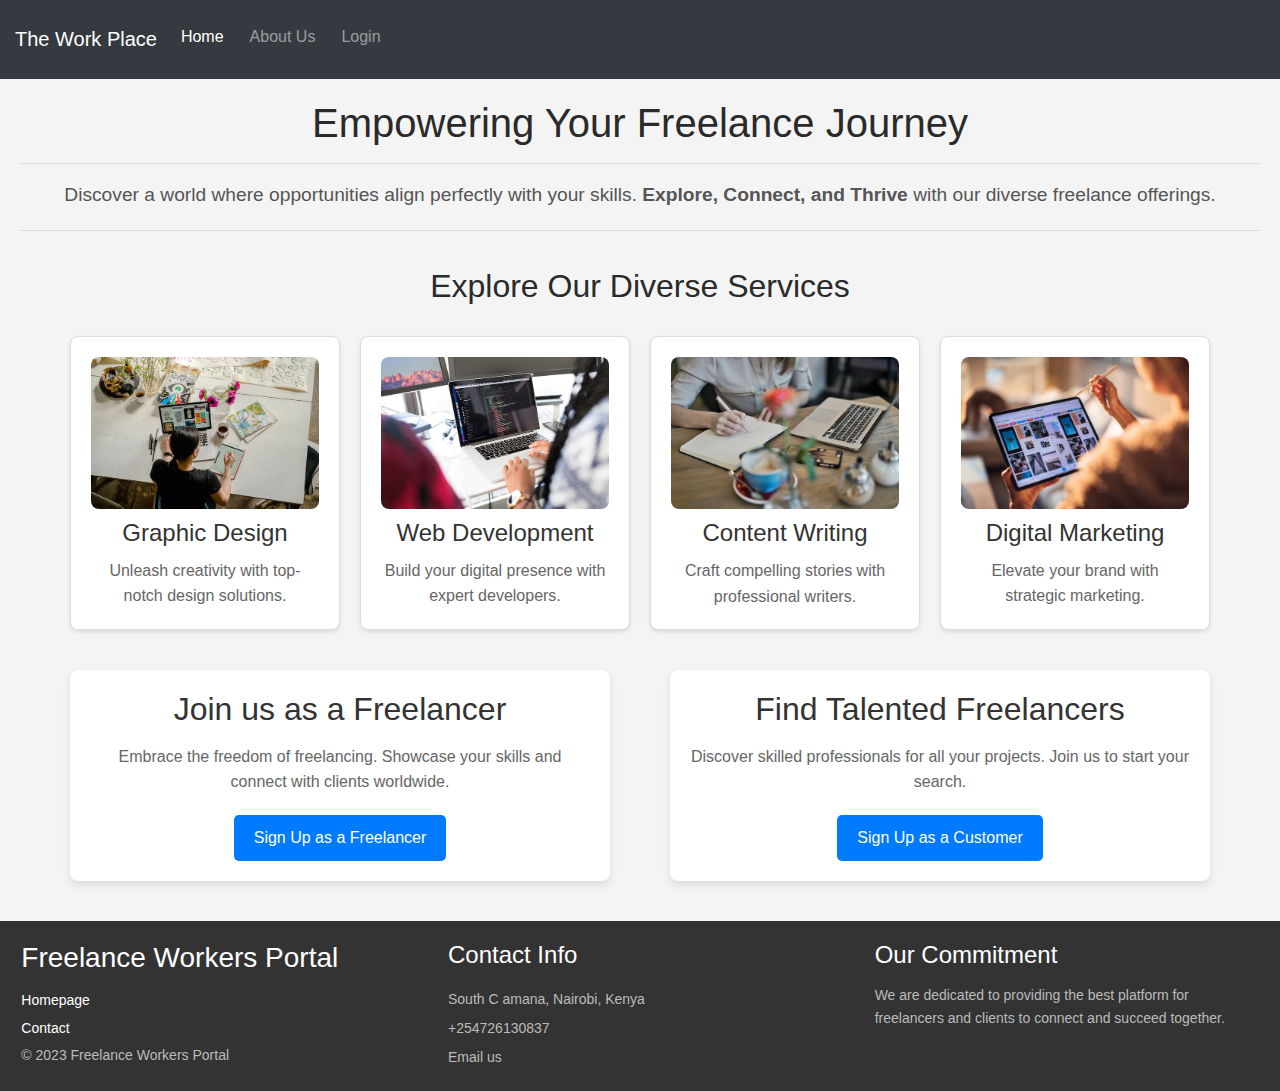
<file: index.html>
<!DOCTYPE html>
<html lang="en">
<head>
    <meta charset="UTF-8">
    <meta name="viewport" content="width=device-width, initial-scale=1.0">
    <title>Freelance Portal</title>
    <link rel="stylesheet" href="./css/bootstrap.css" />
    
    <link rel="stylesheet" href="./css/style.css" />
   
</head>
<body>
    <!-- <nav class="navbar">
        <div class="navbar-header">
            <a href="index.html">The Work Place</a>
        </div>
        <ul class="navbar-nav">
            <li><a href="index.html">Home</a></li>
            <li><a href="about.html">About Us</a></li>
            
            <li><a href="login.html">Log In</a></li>
        </ul>
    </nav> -->
    <nav class="navbar navbar-expand-lg navbar-dark bg-dark">
        <a class="navbar-brand" href="#">The Work Place</a>
        <button class="navbar-toggler" type="button" data-toggle="collapse" data-target="#navbarNav" aria-controls="navbarNav" aria-expanded="false" aria-label="Toggle navigation">
          <span class="navbar-toggler-icon"></span>
        </button>
        <div class="collapse navbar-collapse" id="navbarNav">
          <ul class="navbar-nav">
            <li class="nav-item active">
              <a class="nav-link" href="index.html">Home <span class="sr-only">(current)</span></a>
            </li>
            <li class="nav-item">
              <a class="nav-link" href="about.html">About Us</a>
            </li>
            <li class="nav-item">
              <a class="nav-link" href="login.html">Login</a>
            </li>
          </ul>
        </div>
      </nav>

    <!-- Main content -->
<section class="main-content">
    <h1 class="welcome-heading">Empowering Your Freelance Journey</h1>
    <hr />
    <p class="intro-text">
        Discover a world where opportunities align perfectly with your skills. 
        <strong>Explore, Connect, and Thrive</strong> with our diverse freelance offerings.
    </p>
    <hr />
    <div class="service-section">
        <h2 class="service-title">Explore Our Diverse Services</h2>
        <div class="service-grid">
            <div class="service-card">
                <img src="img/graphic.jpeg" alt="Graphic Design">
                <h3>Graphic Design</h3>
                <p>Unleash creativity with top-notch design solutions.</p>
            </div>
            <div class="service-card">
                <img src="img/webdev.jpeg" alt="web design">

                <h3>Web Development</h3>
                <p>Build your digital presence with expert developers.</p>
            </div>
            <div class="service-card">
                <img src="img/contentwriting.jpeg" alt="content writing">
                <h3>Content Writing</h3>
                <p>Craft compelling stories with professional writers.</p>
            </div>
            <div class="service-card">
                <img src="img/digital.webp" alt="digital marketing">

                <h3>Digital Marketing</h3>
                <p>Elevate your brand with strategic marketing.</p>
            </div>
        </div>

    </div>
    <div class="join-us-container">
        <div class="join-us-card freelancer">
            <h2>Join us as a Freelancer</h2>
            <p>Embrace the freedom of freelancing. Showcase your skills and connect with clients worldwide.</p>
            <a href="signup_Freelancer.html" class="join-btn">Sign Up as a Freelancer</a>
        </div>
        <div class="join-us-card customer">
            <h2>Find Talented Freelancers</h2>
            <p>Discover skilled professionals for all your projects. Join us to start your search.</p>
            <a href="signup_Customer.html" class="join-btn">Sign Up as a Customer</a>
        </div>
    </div>
    
</section>
<footer class="footer-enhanced">
    <div class="footer-section">
        <h3>Freelance Workers Portal</h3>
        <ul class="footer-links">
            <li><a href="index.html">Homepage</a></li>
            <li><a href="contact.html">Contact</a></li>
        </ul>
        <p>&copy; 2023 Freelance Workers Portal</p>
    </div>

    <div class="footer-section">
        <h4>Contact Info</h4>
        <p><i class="fa fa-map-marker"></i> South C amana, Nairobi, Kenya</p>
        <p><i class="fa fa-phone"></i> +254726130837</p>
        <p><i class="fa fa-envelope"></i> <a href="mailto:fardosanur811@gmail.com">Email us</a></p>
    </div>

    <div class="footer-section">
        <h4>Our Commitment</h4>
        <p>We are dedicated to providing the best platform for freelancers and clients to connect and succeed together.</p>
        <div class="social-icons">
            <a href="https://www.facebook.com/FWP"><i class="fa fa-facebook"></i></a>
            <a href="https://www.twitter.com/FWP"><i class="fa fa-twitter"></i></a>
            <a href="https://www.linkedin.com/FWP"><i class="fa fa-linkedin"></i></a>
        </div>
    </div>
</footer>


</body>
</html>
</file>
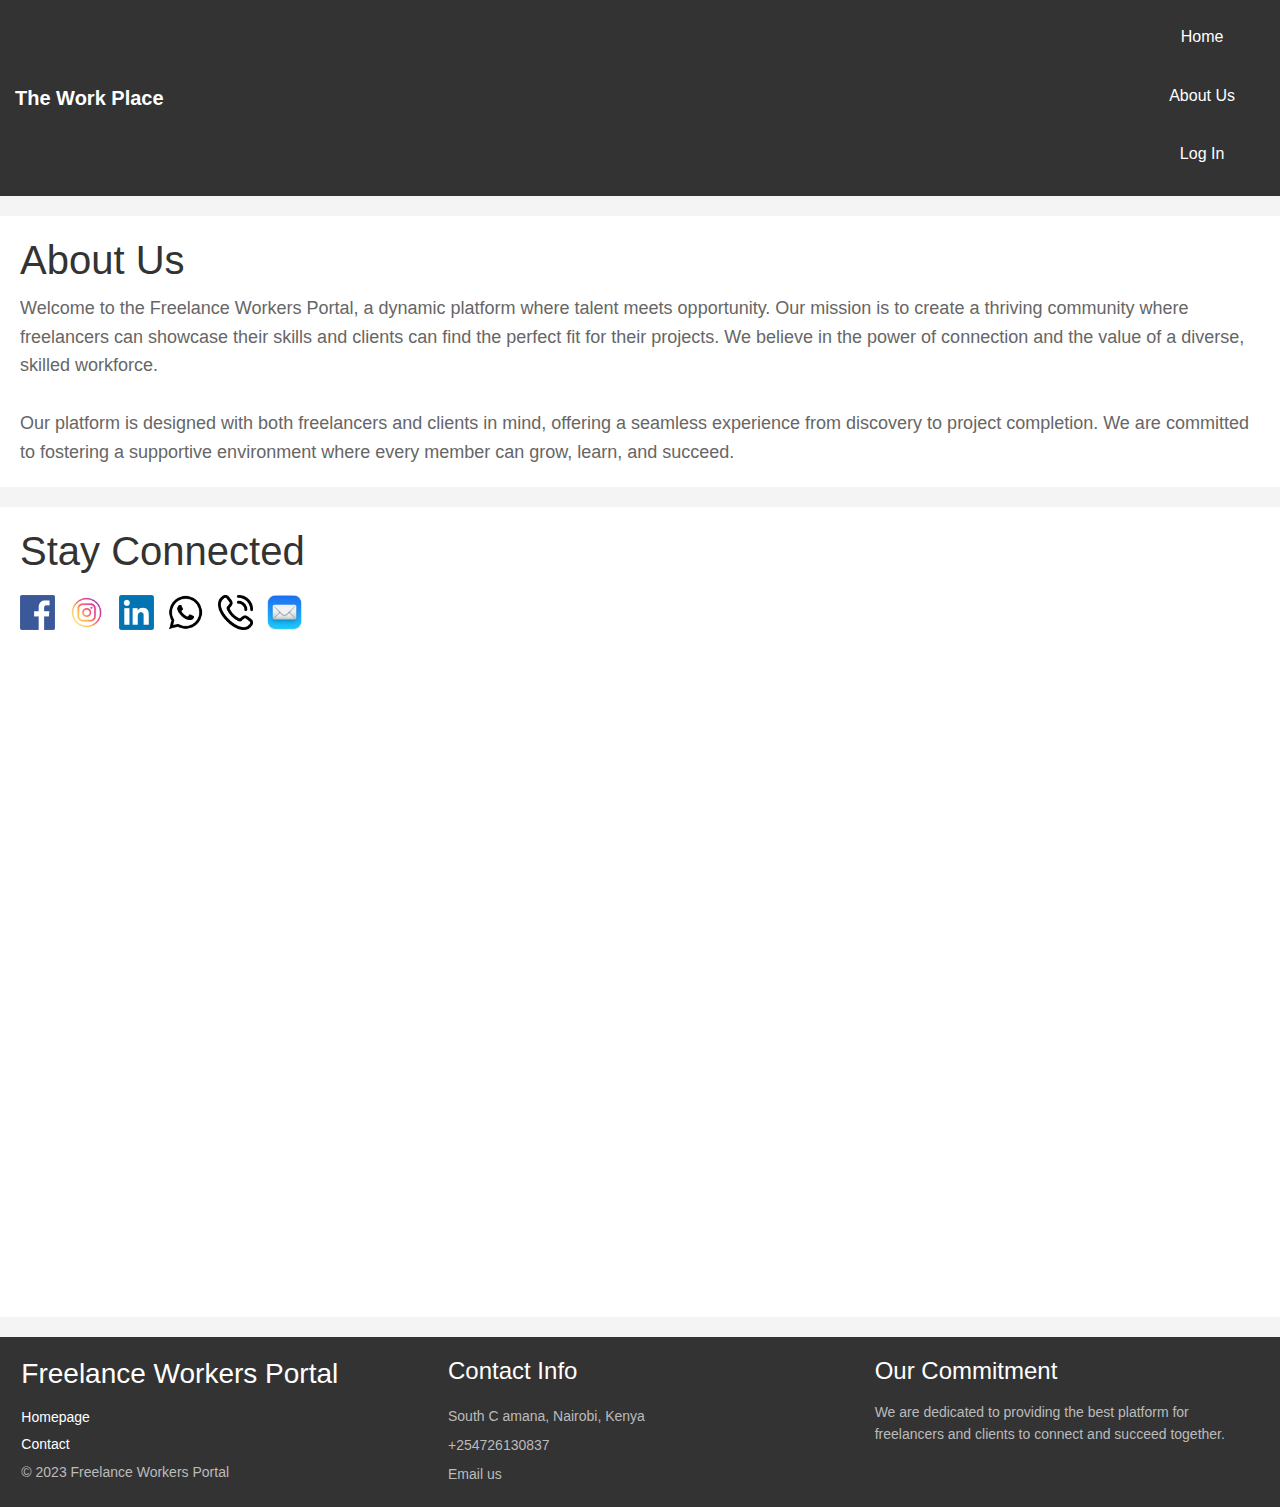
<file: about.html>
<!DOCTYPE html>
<html lang="en">
<head>
    <meta charset="UTF-8">
    <meta name="viewport" content="width=device-width, initial-scale=1.0">
    <title>Freelance Portal</title>
    <link rel="stylesheet" href="css/bootstrap.css" />
    <link rel="stylesheet" href="css/style.css" />
</head>
<body>
    <nav class="navbar">
        <div class="navbar-header">
            <a href="index.html">The Work Place</a>
        </div>
        <ul class="navbar-nav">
            <li><a href="index.html">Home</a></li>
            <li><a href="about.html">About Us</a></li>
          
            <li><a href="login.html">Log In</a></li>
        </ul>
    </nav>


    <!-- About Us Section -->
    <div class="about-us-section">
      <h1 class="about-us-heading">About Us</h1>
      <p class="about-us-content">
        Welcome to the Freelance Workers Portal, a dynamic platform where talent meets opportunity. Our mission is to create a thriving community where freelancers can showcase their skills and clients can find the perfect fit for their projects. We believe in the power of connection and the value of a diverse, skilled workforce.
        <br><br>
        Our platform is designed with both freelancers and clients in mind, offering a seamless experience from discovery to project completion. We are committed to fostering a supportive environment where every member can grow, learn, and succeed.
      </p>
    </div>

    <!-- Contact Section -->
    <div class="contact-section">
      <h1 class="contact-heading">Stay Connected</h1>
      <div class="social-media-links">
        <!-- Social Media Icons -->
        
        <a href="https://www.facebook.com/FWP"><img src="img/facebook.png" alt="Facebook" /></a>
        <a href="https://www.twitter.com/FWP/"><img src="img/Instagram.png" alt="Instagram" /></a>
        <a href="https://www.linkedIn.com/FWP/"><img src="img/linkedIn.png" alt="LinkedIn" /></a>
        <a href="https://api.whatsapp.com/send?phone=254726130837"><img src="img/whatsap.png" alt="WhatsApp" /></a>
        <a href="tel:+254731820884"><img src="img/calll.png" alt="Call" /></a>
        <a href="mailto:fardosanur811@gmail.com"><img src="img/mail.jfif" alt="Email" /></a>
      </div>
      <!-- Google Map Embed -->
      <iframe src="https://www.google.com/maps/embed?pb=!1m18!1m12!1m3!1d3988.9167004903284!2d36.87702521475378!3d-1.2180944991115288!2m3!1f0!2f0!3f0!3m2!1i1024!2i768!4f13.1!3m3!1m2!1s0x182f15f826d2697b%3A0x283746033cb1b5a5!2sUnited%20States%20International%20University%20Africa!5e0!3m2!1sen!2ske!4v1669842355442!5m2!1sen!2ske" width="100%" height="640" style="border:0;" allowfullscreen="" loading="lazy" referrerpolicy="no-referrer-when-downgrade"></iframe>
    </div>

    <footer class="footer-enhanced">
        <div class="footer-section">
            <h3>Freelance Workers Portal</h3>
            <ul class="footer-links">
                <li><a href="index.html">Homepage</a></li>
                <li><a href="contact.html">Contact</a></li>
            </ul>
            <p>&copy; 2023 Freelance Workers Portal</p>
        </div>
    
        <div class="footer-section">
            <h4>Contact Info</h4>
            <p><i class="fa fa-map-marker"></i> South C amana, Nairobi, Kenya</p>
            <p><i class="fa fa-phone"></i> +254726130837</p>
            <p><i class="fa fa-envelope"></i> <a href="mailto:fardosanur811@gmail.com">Email us</a></p>
        </div>
    
        <div class="footer-section">
            <h4>Our Commitment</h4>
            <p>We are dedicated to providing the best platform for freelancers and clients to connect and succeed together.</p>
            <div class="social-icons">
                <a href="https://www.facebook.com/FWP"><i class="fa fa-facebook"></i></a>
                <a href="https://www.twitter.com/FWP"><i class="fa fa-twitter"></i></a>
                <a href="https://www.linkedin.com/FWP"><i class="fa fa-linkedin"></i></a>
            </div>
        </div>
    </footer>
  </body>
</html>
</file>
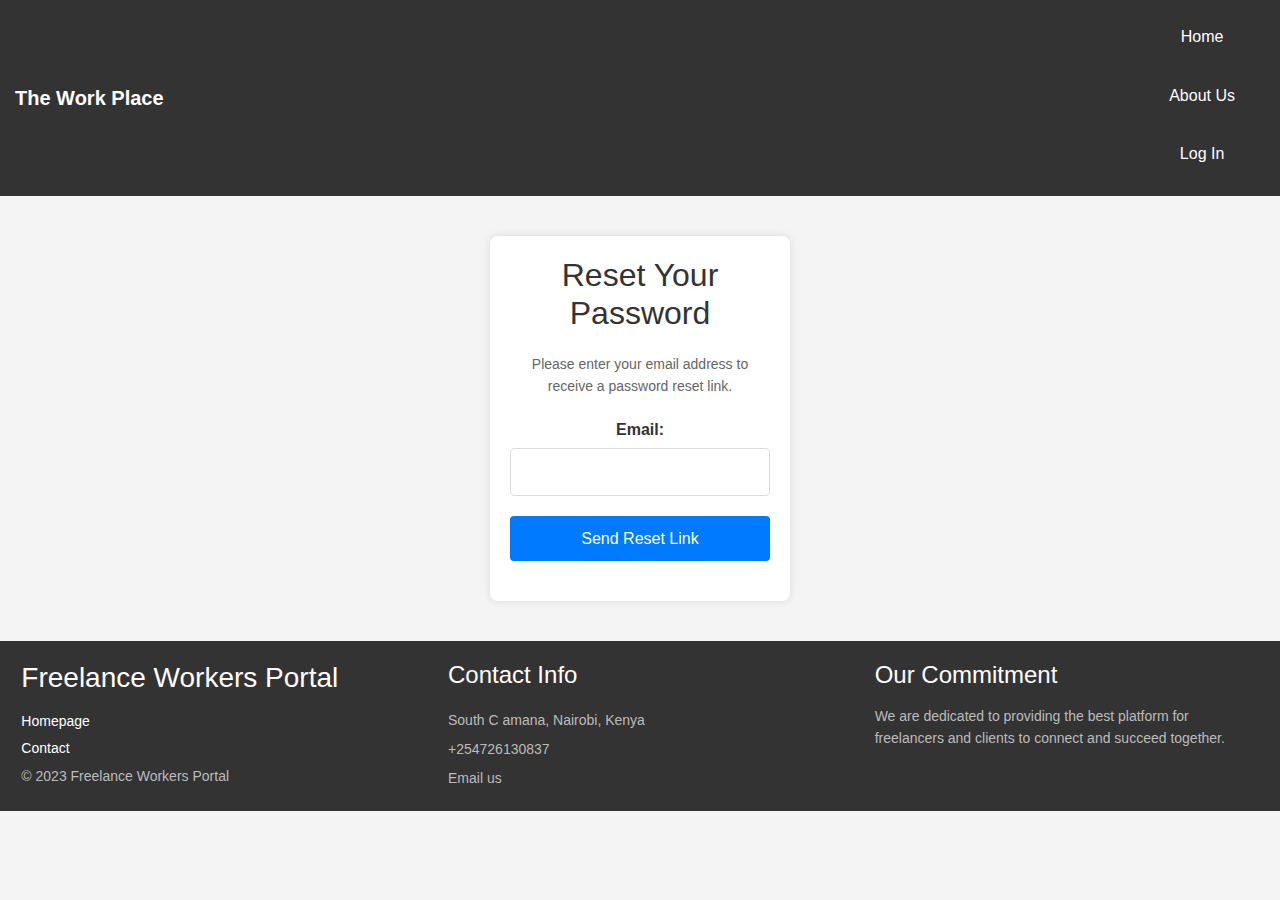
<file: forgot_password.html>
<!DOCTYPE html>
<html lang="en">
<head>
    <meta charset="UTF-8">
    <meta name="viewport" content="width=device-width, initial-scale=1.0">
    <title>Freelance Portal - Forgot Password</title>
    <link rel="stylesheet" href="css/bootstrap.css" />
    <link rel="stylesheet" href="css/style.css" />
</head>
<body>
    <nav class="navbar">
        <div class="navbar-header">
            <a href="index.html">The Work Place</a>
        </div>
        <ul class="navbar-nav">
            <li><a href="index.html">Home</a></li>
            <li><a href="about.html">About Us</a></li>
            <li><a href="login.html">Log In</a></li>
        </ul>
    </nav>
    <div class="forgot-password-container">
        <h2>Reset Your Password</h2>
        <p>Please enter your email address to receive a password reset link.</p>
        <form action="path_to_password_reset_logic" method="post">
            <div class="form-group">
                <label for="email">Email:</label>
                <input type="email" id="email" name="email" required>
            </div>
            <button type="submit">Send Reset Link</button>
        </form>
    </div>
</body>
<footer class="footer-enhanced">
    <div class="footer-section">
        <h3>Freelance Workers Portal</h3>
        <ul class="footer-links">
            <li><a href="index.html">Homepage</a></li>
            <li><a href="contact.html">Contact</a></li>
        </ul>
        <p>&copy; 2023 Freelance Workers Portal</p>
    </div>

    <div class="footer-section">
        <h4>Contact Info</h4>
        <p><i class="fa fa-map-marker"></i> South C amana, Nairobi, Kenya</p>
        <p><i class="fa fa-phone"></i> +254726130837</p>
        <p><i class="fa fa-envelope"></i> <a href="mailto:fardosanur811@gmail.com">Email us</a></p>
    </div>

    <div class="footer-section">
        <h4>Our Commitment</h4>
        <p>We are dedicated to providing the best platform for freelancers and clients to connect and succeed together.</p>
        <div class="social-icons">
            <a href="https://www.facebook.com/FWP"><i class="fa fa-facebook"></i></a>
            <a href="https://www.twitter.com/FWP"><i class="fa fa-twitter"></i></a>
            <a href="https://www.linkedin.com/FWP"><i class="fa fa-linkedin"></i></a>
        </div>
    </div>
</footer>
</html>
</file>
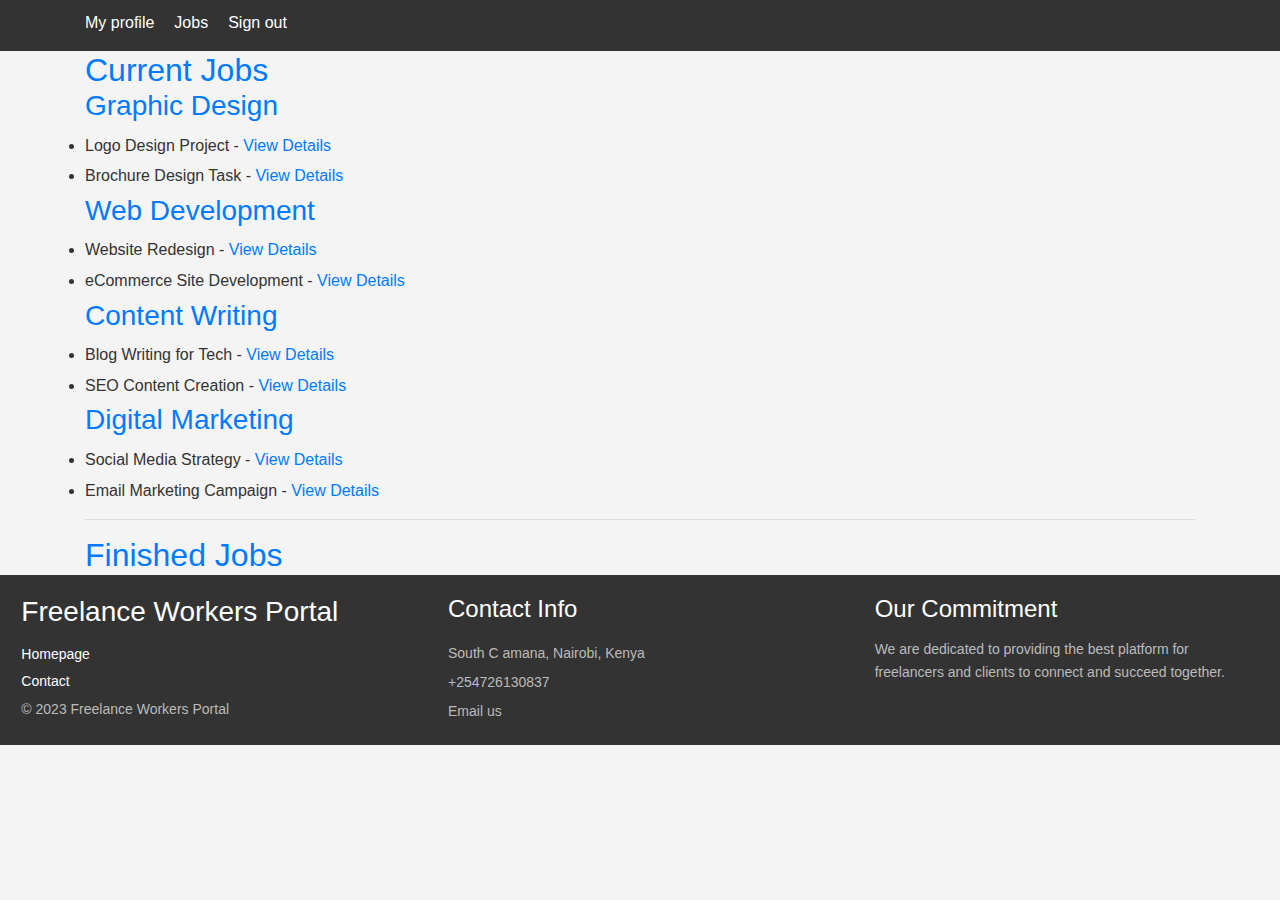
<file: jobs.html>
<!DOCTYPE html>
<html lang="en">
<head>
    <meta charset="UTF-8">
    <meta name="viewport" content="width=device-width, initial-scale=1.0">
    <title>Freelance Portal - Job Listings</title>
    <link rel="stylesheet" href="css/bootstrap.css" />
    <link rel="stylesheet" href="css/style.css" />
</head>
<body>
    <div class="nav-bar">
        <div class="container">
          <ul class="nav">
            <li><a href="profile_freelancer.html">My profile</a></li>
            <li><a href="jobs.html">Jobs</a></li>
            <li><a href="signout.html">Sign out</a></li>
          </ul>
        </div>
      </div>
  

    <div class="container">
        <h2>Current Jobs</h2>
        <section id="graphic-design">
            <h3>Graphic Design</h3>
            <ul>
                <li>Logo Design Project - <a href="#">View Details</a></li>
                <li>Brochure Design Task - <a href="#">View Details</a></li>
            </ul>
        </section>
        <section id="web-development">
            <h3>Web Development</h3>
            <ul>
                <li>Website Redesign - <a href="#">View Details</a></li>
                <li>eCommerce Site Development - <a href="#">View Details</a></li>
            </ul>
        </section>
        <section id="content-writing">
            <h3>Content Writing</h3>
            <ul>
                <li>Blog Writing for Tech - <a href="#">View Details</a></li>
                <li>SEO Content Creation - <a href="#">View Details</a></li>
            </ul>
        </section>
        <section id="digital-marketing">
            <h3>Digital Marketing</h3>
            <ul>
                <li>Social Media Strategy - <a href="#">View Details</a></li>
                <li>Email Marketing Campaign - <a href="#">View Details</a></li>
            </ul>
        </section>

        <hr>

        <h2>Finished Jobs</h2>
        <!-- Similar structure for finished jobs -->
        <!-- Replace the job listings with completed projects -->
    </div>
    <footer class="footer-enhanced">
        <div class="footer-section">
            <h3>Freelance Workers Portal</h3>
            <ul class="footer-links">
                <li><a href="index.html">Homepage</a></li>
                <li><a href="contact.html">Contact</a></li>
            </ul>
            <p>&copy; 2023 Freelance Workers Portal</p>
        </div>
    
        <div class="footer-section">
            <h4>Contact Info</h4>
            <p><i class="fa fa-map-marker"></i> South C amana, Nairobi, Kenya</p>
            <p><i class="fa fa-phone"></i> +254726130837</p>
            <p><i class="fa fa-envelope"></i> <a href="mailto:fardosanur811@gmail.com">Email us</a></p>
        </div>
    
        <div class="footer-section">
            <h4>Our Commitment</h4>
            <p>We are dedicated to providing the best platform for freelancers and clients to connect and succeed together.</p>
            <div class="social-icons">
                <a href="https://www.facebook.com/FWP"><i class="fa fa-facebook"></i></a>
                <a href="https://www.twitter.com/FWP"><i class="fa fa-twitter"></i></a>
                <a href="https://www.linkedin.com/FWP"><i class="fa fa-linkedin"></i></a>
            </div>
        </div>
    </footer>
</body>
</html>
</file>
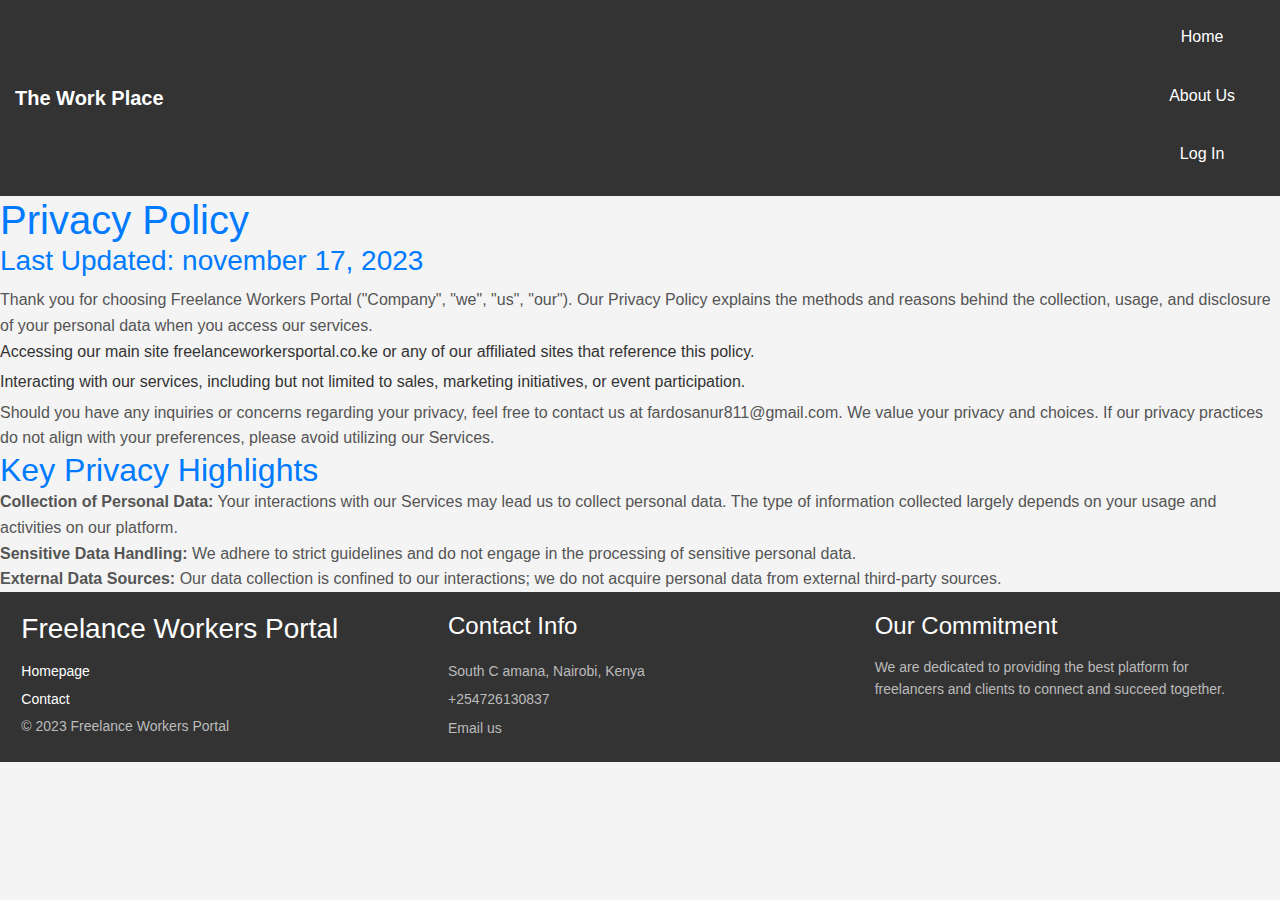
<file: privacy.html>
<!DOCTYPE html>
<html lang="en">
<head>
    <meta charset="UTF-8">
    <meta name="viewport" content="width=device-width, initial-scale=1.0">
    <title>Freelance Portal - Privacy Policy</title>
    <link rel="stylesheet" href="css/bootstrap.css" />
    <link rel="stylesheet" href="css/style.css" />
</head>
<body>
    <nav class="navbar">
        <div class="navbar-header">
            <a href="index.html">The Work Place</a>
        </div>
        <ul class="navbar-nav">
            <li><a href="index.html">Home</a></li>
            <li><a href="about.html">About Us</a></li>
            <li><a href="login.html">Log In</a></li>
        </ul>
    </nav>
    
    
    <h1>Privacy Policy</h1>
    <h3>Last Updated: november 17, 2023</h3>
    <p>Thank you for choosing Freelance Workers Portal ("Company", "we", "us", "our"). Our Privacy Policy explains the methods and reasons behind the collection, usage, and disclosure of your personal data when you access our services.</p>
    
    <ul>
      <li>Accessing our main site freelanceworkersportal.co.ke or any of our affiliated sites that reference this policy.</li>
      <li>Interacting with our services, including but not limited to sales, marketing initiatives, or event participation.</li>
    </ul>
    
    <p>Should you have any inquiries or concerns regarding your privacy, feel free to contact us at fardosanur811@gmail.com. We value your privacy and choices. If our privacy practices do not align with your preferences, please avoid utilizing our Services.</p>
    
    <h2>Key Privacy Highlights</h2>
    <p><strong>Collection of Personal Data:</strong> Your interactions with our Services may lead us to collect personal data. The type of information collected largely depends on your usage and activities on our platform.</p>
    
    <p><strong>Sensitive Data Handling:</strong> We adhere to strict guidelines and do not engage in the processing of sensitive personal data.</p>
    
    <p><strong>External Data Sources:</strong> Our data collection is confined to our interactions; we do not acquire personal data from external third-party sources.</p>
    
    <footer class="footer-enhanced">
        <div class="footer-section">
            <h3>Freelance Workers Portal</h3>
            <ul class="footer-links">
                <li><a href="index.html">Homepage</a></li>
                <li><a href="contact.html">Contact</a></li>
            </ul>
            <p>&copy; 2023 Freelance Workers Portal</p>
        </div>
    
        <div class="footer-section">
            <h4>Contact Info</h4>
            <p><i class="fa fa-map-marker"></i> South C amana, Nairobi, Kenya</p>
            <p><i class="fa fa-phone"></i> +254726130837</p>
            <p><i class="fa fa-envelope"></i> <a href="mailto:fardosanur811@gmail.com">Email us</a></p>
        </div>
    
        <div class="footer-section">
            <h4>Our Commitment</h4>
            <p>We are dedicated to providing the best platform for freelancers and clients to connect and succeed together.</p>
            <div class="social-icons">
                <a href="https://www.facebook.com/FWP"><i class="fa fa-facebook"></i></a>
                <a href="https://www.twitter.com/FWP"><i class="fa fa-twitter"></i></a>
                <a href="https://www.linkedin.com/FWP"><i class="fa fa-linkedin"></i></a>
            </div>
        </div>
    </footer>
</body>
</html>
</file>
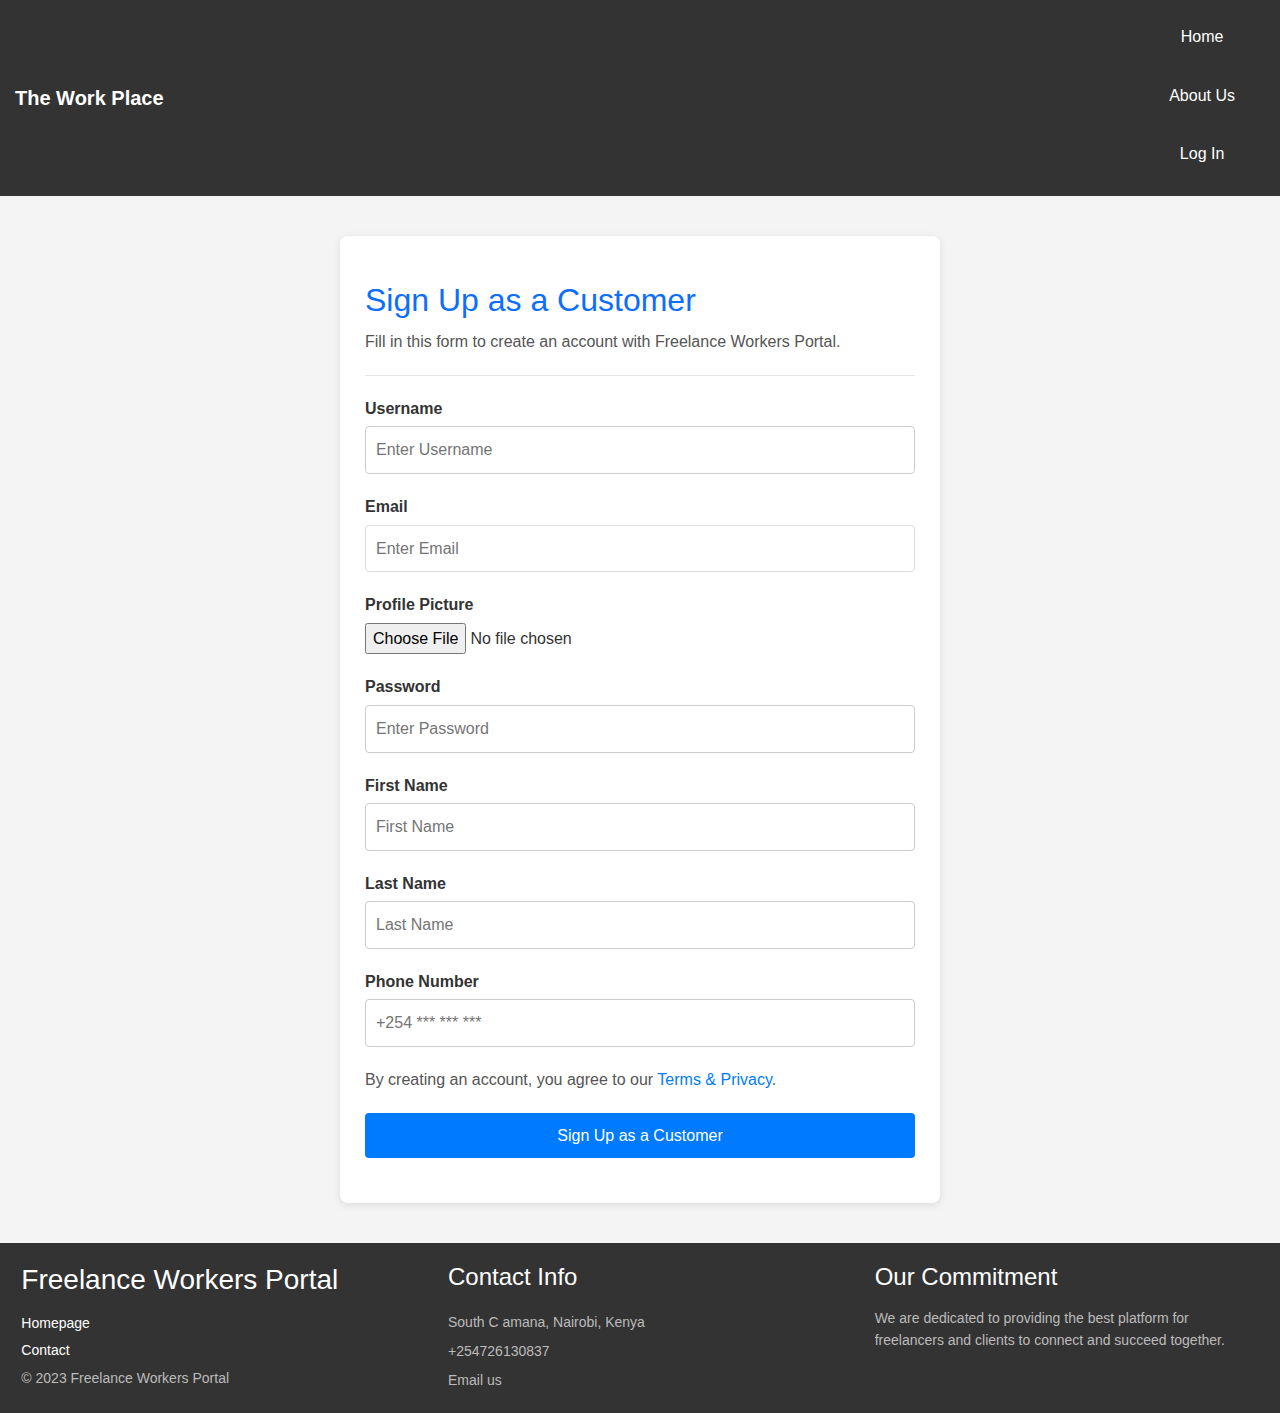
<file: signup_customer.html>
<!DOCTYPE html>
<html lang="en">
<head>
    <meta charset="UTF-8">
    <meta name="viewport" content="width=device-width, initial-scale=1.0">
    <title>Freelance Portal - Sign Up as a Customer</title>
    <link rel="stylesheet" href="css/bootstrap.css" />
    <link rel="stylesheet" href="css/style.css" />
</head>
<body>
    <nav class="navbar">
        <div class="navbar-header">
            <a href="index.html">The Work Place</a>
        </div>
        <ul class="navbar-nav">
            <li><a href="index.html">Home</a></li>
            <li><a href="about.html">About Us</a></li>
            <li><a href="login.html">Log In</a></li>
        </ul>
    </nav>

    <main class="signup-container">
        <form name="signup_Customer" action="signup_cust.php" method="post" onsubmit="return validateForm()" enctype="multipart/form-data">
            <h1>Sign Up as a Customer</h1>
            <p>Fill in this form to create an account with Freelance Workers Portal.</p>
            <hr />

            <div class="form-group">
                <label for="uname"><b>Username</b></label>
                <input type="text" placeholder="Enter Username" name="Username" required />
            </div>

            <div class="form-group">
                <label for="email"><b>Email</b></label>
                <input type="email" placeholder="Enter Email" name="Email" required />
            </div>

            <div class="form-group">
                <label for="profile_pic"><b>Profile Picture</b></label>
                <input type="file" id="profile_pic" name="profile_pic" accept="image/*" />
            </div>

            <div class="form-group">
                <label for="Password"><b>Password</b></label>
                <input type="password" placeholder="Enter Password" name="Password" required />
            </div>

            <div class="form-group">
                <label for="first-name"><b>First Name</b></label>
                <input type="text" placeholder="First Name" name="First_Name" required />
            </div>

            <div class="form-group">
                <label for="last-name"><b>Last Name</b></label>
                <input type="text" placeholder="Last Name" name="Last_Name" required />
            </div>

            <div class="form-group">
                <label for="phone"><b>Phone Number</b></label>
                <input type="tel" placeholder="+254 *** *** ***" name="Phone_Number" required />
            </div>

            <div class="form-group">
                <p>By creating an account, you agree to our <a href="privacy.html">Terms & Privacy</a>.</p>
            </div>

            <div class="form-actions">
                <button type="submit" name="submit" class="signupbtn">Sign Up as a Customer</button>
            </div>
        </form>
    </main>

    <script src="js/customer_validation.js" charset="utf-8"></script>
    <footer class="footer-enhanced">
        <div class="footer-section">
            <h3>Freelance Workers Portal</h3>
            <ul class="footer-links">
                <li><a href="index.html">Homepage</a></li>
                <li><a href="contact.html">Contact</a></li>
            </ul>
            <p>&copy; 2023 Freelance Workers Portal</p>
        </div>
    
        <div class="footer-section">
            <h4>Contact Info</h4>
            <p><i class="fa fa-map-marker"></i> South C amana, Nairobi, Kenya</p>
            <p><i class="fa fa-phone"></i> +254726130837</p>
            <p><i class="fa fa-envelope"></i> <a href="mailto:fardosanur811@gmail.com">Email us</a></p>
        </div>
    
        <div class="footer-section">
            <h4>Our Commitment</h4>
            <p>We are dedicated to providing the best platform for freelancers and clients to connect and succeed together.</p>
            <div class="social-icons">
                <a href="https://www.facebook.com/FWP"><i class="fa fa-facebook"></i></a>
                <a href="https://www.twitter.com/FWP"><i class="fa fa-twitter"></i></a>
                <a href="https://www.linkedin.com/FWP"><i class="fa fa-linkedin"></i></a>
            </div>
        </div>
    </footer>
</body>
</html>
</file>
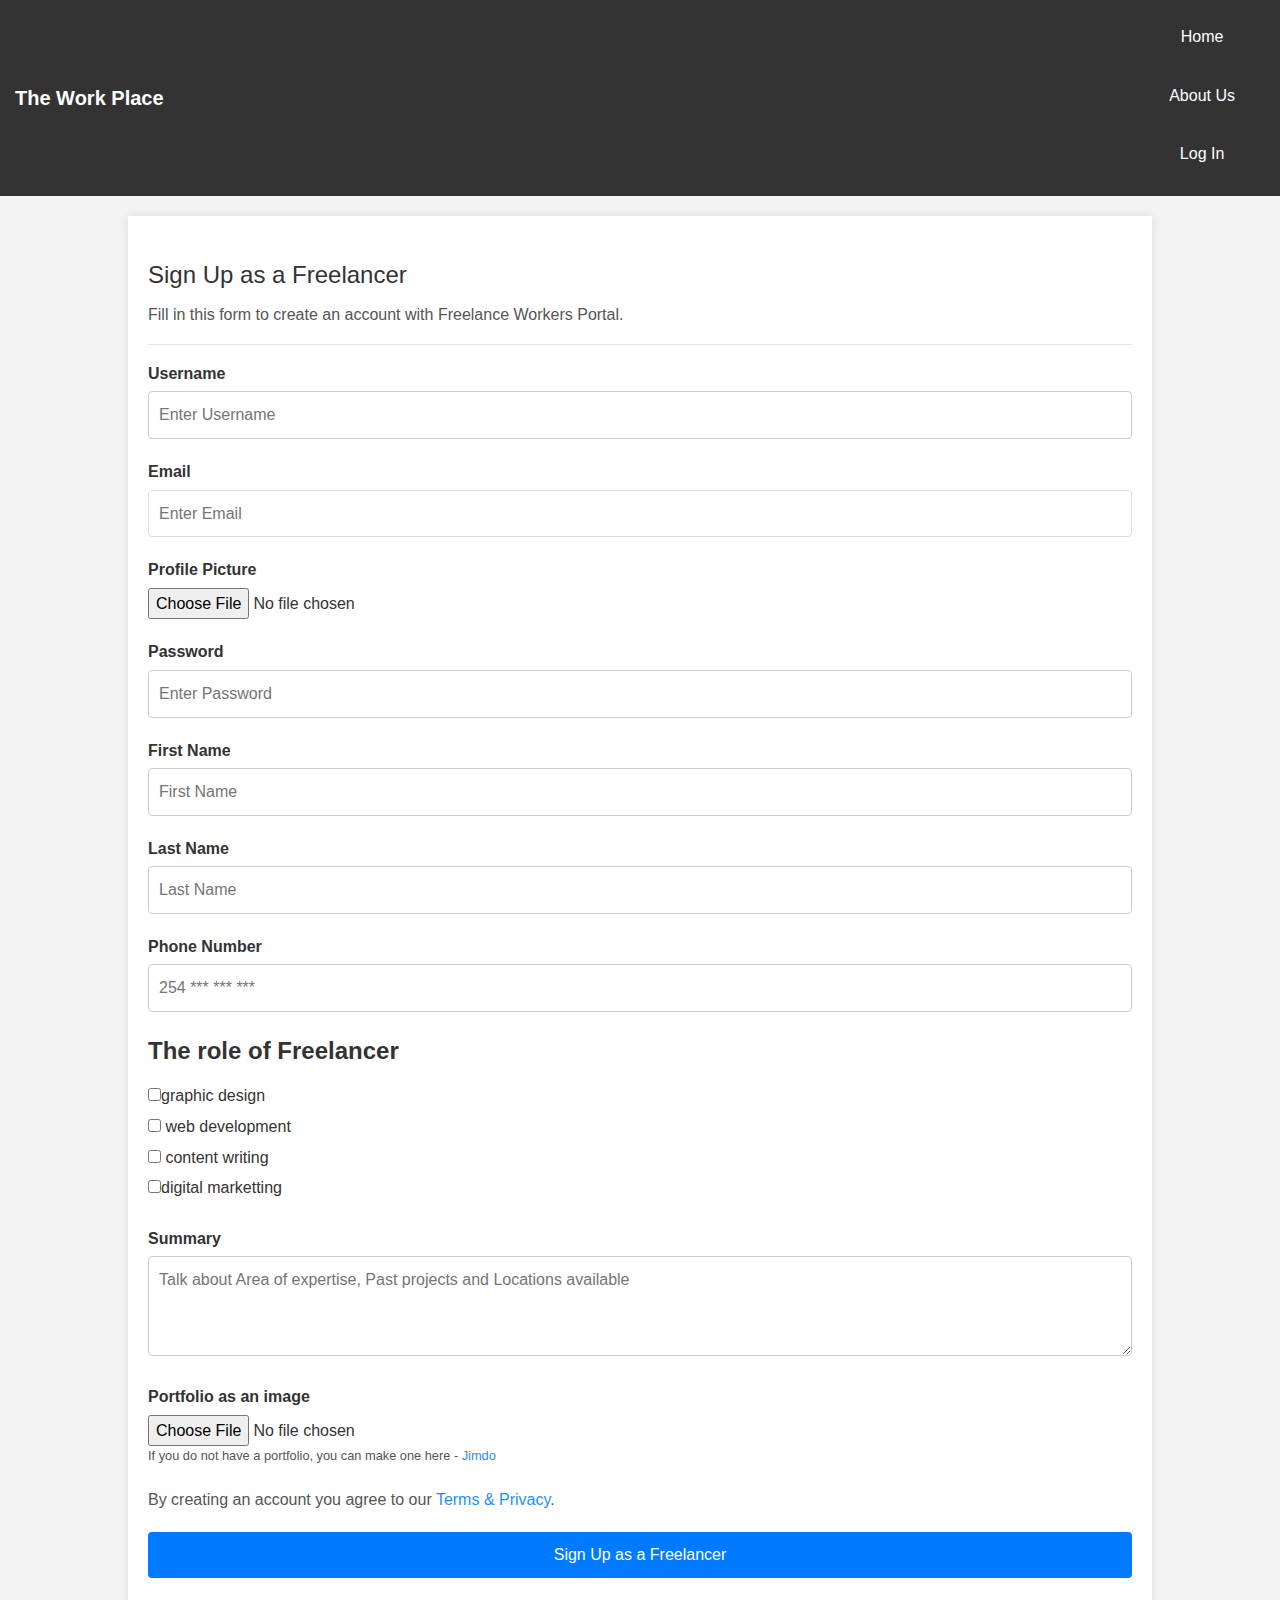
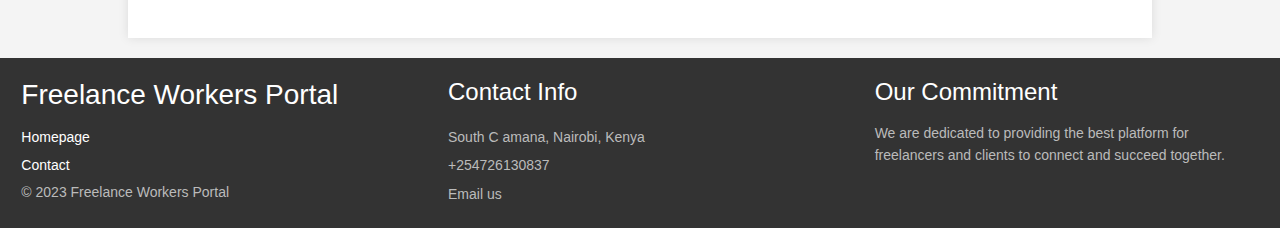
<file: signup_freelancer.html>
<!DOCTYPE html>
<html lang="en">
<head>
    <meta charset="UTF-8">
    <meta name="viewport" content="width=device-width, initial-scale=1.0">
    <title>Freelance Portal</title>
    <link rel="stylesheet" href="css/bootstrap.css" />
    <link rel="stylesheet" href="css/style.css" />
</head>
<body>
    <nav class="navbar">
        <div class="navbar-header">
            <a href="index.html">The Work Place</a>
        </div>
        <ul class="navbar-nav">
            <li><a href="index.html">Home</a></li>
            <li><a href="about.html">About Us</a></li>
            <li><a href="login.html">Log In</a></li>
        </ul>
    </nav>

    <section class="signup-section">
        <form name="signup_Freelancer" action="signup_freelancer.php" method="post" onsubmit="return validateForm()" enctype="multipart/form-data">
            <fieldset>
                <legend>Sign Up as a Freelancer</legend>
                <p>Fill in this form to create an account with Freelance Workers Portal.</p>
                <hr />

                <div class="form-group">
                    <label for="uname"><b>Username</b></label>
                    <input type="text" placeholder="Enter Username" name="Username_f" required />
                </div>

                <div class="form-group">
                    <label for="email"><b>Email</b></label>
                    <input type="email" placeholder="Enter Email" name="Email_f" required />
                </div>

                <div class="form-group">
                    <label for="profilepic"><b>Profile Picture</b></label>
                    <input type="file" id="profilepic" name="profile_pic_f" accept="image/*" />
                </div>

                <div class="form-group">
                    <label for="psw"><b>Password</b></label>
                    <input type="password" placeholder="Enter Password" name="Password_f" required />
                </div>

                <div class="form-group">
                    <label for="first-name"><b>First Name</b></label>
                    <input type="text" id="first-name" placeholder="First Name" name="First_Name_f" required />
                </div>

                <div class="form-group">
                    <label for="last-name"><b>Last Name</b></label>
                    <input type="text" id="last-name" placeholder="Last Name" name="Last_Name_f" required />
                </div>

                <div class="form-group">
                    <label for="phone"><b>Phone Number</b></label>
                    <input type="tel" id="phone" placeholder="254 *** *** ***" name="Phone_Number_f" required />
                </div>

                <fieldset class="role-selection">
                    <legend><b>The role of Freelancer</b></legend>
                    <label><input type="checkbox" name="Role[]" value="graphic design" />graphic design </label>
                    <label><input type="checkbox" name="Role[]" value="web development" /> web development</label>
                    <label><input type="checkbox" name="Role[]" value="content writing" /> content writing</label>
                    <label><input type="checkbox" name="Role[]" value="digital marketting" />digital marketting </label>
                </fieldset>

                <div class="form-group">
                    <label for="summary"><b>Summary</b></label>
                    <textarea id="summary" name="Summary" placeholder="Talk about Area of expertise, Past projects and Locations available" required></textarea>
                </div>

                <div class="form-group">
                    <label for="portfolio"><b>Portfolio as an image</b></label>
                    <input type="file" id="portfolio" name="portfolio" accept="image/*" />
                    <p class="small">If you do not have a portfolio, you can make one here - <a href="https://www.jimdo.com/website/portfolio/" style="color: dodgerblue">Jimdo</a></p>
                </div>

                <div class="form-group">
                    <p>By creating an account you agree to our <a href="privacy.html" style="color: dodgerblue">Terms & Privacy</a>.</p>
                </div>

                <div class="form-group form-actions">
                    <button type="submit" name="submit" class="signupbtn">Sign Up as a Freelancer</button>
                </div>
            </fieldset>
        </form>
    </section>


    <script src="js/freelancer_validation.js" charset="utf-8"></script>
    <footer class="footer-enhanced">
        <div class="footer-section">
            <h3>Freelance Workers Portal</h3>
            <ul class="footer-links">
                <li><a href="index.html">Homepage</a></li>
                <li><a href="contact.html">Contact</a></li>
            </ul>
            <p>&copy; 2023 Freelance Workers Portal</p>
        </div>
    
        <div class="footer-section">
            <h4>Contact Info</h4>
            <p><i class="fa fa-map-marker"></i> South C amana, Nairobi, Kenya</p>
            <p><i class="fa fa-phone"></i> +254726130837</p>
            <p><i class="fa fa-envelope"></i> <a href="mailto:fardosanur811@gmail.com">Email us</a></p>
        </div>
    
        <div class="footer-section">
            <h4>Our Commitment</h4>
            <p>We are dedicated to providing the best platform for freelancers and clients to connect and succeed together.</p>
            <div class="social-icons">
                <a href="https://www.facebook.com/FWP"><i class="fa fa-facebook"></i></a>
                <a href="https://www.twitter.com/FWP"><i class="fa fa-twitter"></i></a>
                <a href="https://www.linkedin.com/FWP"><i class="fa fa-linkedin"></i></a>
            </div>
        </div>
    </footer>
</body>
</html>
</file>
<file: css/style.css>
/* Reset some default styles */
* {
    margin: 0;
    padding: 0;
    box-sizing: border-box;
}

/* Global Styles */
body {
    margin: 0;
    padding: 0;
    font-family: Arial, sans-serif;
    background-image: url('img/bacckg.jpeg'); /* Add your image path here */
    background-size: cover; /* Cover the entire viewport */
    background-position: center; /* Center the image */
    background-attachment: fixed; /* Fixed background */
    color: #333; /* Default text color */
}

/* Other styles remain the same */


/* Navbar Styles */
.navbar {
    background-color: #333;
    color: white;
    overflow: hidden;
    display: flex;
    align-items: center;
    justify-content: space-between; /* Adjusts content to each end */
    padding: 0 10px;
}

.navbar-header a {
    text-decoration: none;
    color: white;
    font-size: 20px;
}

.navbar-nav {
    list-style: none;
    display: flex;
    margin: 0;
    padding: 0;
}

.navbar-nav li {
    margin-right: 10px;
}

.navbar-nav a {
    display: block;
    color: white;
    text-align: center;
    padding: 14px 20px;
    text-decoration: none;
}

.navbar-nav a:hover {
    background-color: #ddd;
    color: black;
}

/* Responsive design */
@media screen and (max-width: 600px) {
    .navbar {
        flex-direction: column;
    }

    .navbar-header {
        margin-bottom: 10px;
    }

    .navbar-nav {
        flex-direction: column;
        align-items: flex-start;
    }

    .navbar-nav a {
        width: 100%;
        text-align: left;
    }
}
/* Main Content Styles */
.main-content {
    text-align: center;
    padding: 20px;
   /* background-color: #f4f4f4; /* Light grey background */
    color: #333; /* Dark text for readability */
}

.welcome-heading {
    font-size: 2.5em;
    color: #2a2a2a; /* Slightly darker for the heading */
    margin-bottom: 10px;
}

.intro-text {
    font-size: 1.2em;
    margin-bottom: 20px;
}

.service-section {
    padding: 20px 0;
}

.service-title {
    font-size: 2em;
    color: #2a2a2a;
    margin-bottom: 30px;
}

.service-grid {
    display: grid;
    grid-template-columns: repeat(auto-fit, minmax(250px, 1fr));
    gap: 20px;
    padding: 0 50px;
}

.service-card {
    background-color: #fff;
    border: 1px solid #ddd;
    padding: 20px;
    border-radius: 8px;
    box-shadow: 0 2px 4px rgba(0,0,0,0.1);
    transition: transform 0.3s ease;
    text-align: center; /* Center content */
}

.service-card img {
    width: 100%; /* Adjust as needed */
    height: auto; /* Maintain aspect ratio */
    border-radius: 8px; /* Optional: rounded corners for images */
    margin-bottom: 10px; /* Space between image and text */
}

.service-card:hover {
    transform: translateY(-5px);
}

.service-card h3 {
    font-size: 1.5em;
    color: #333;
    margin-bottom: 10px;
}

.service-card p {
    font-size: 1em;
    color: #666;
}

/* Responsive Design */
@media (max-width: 768px) {
    .service-grid {
        padding: 0 20px;
    }
}
.join-us-container {
    display: flex;
    justify-content: space-around;
    align-items: center;
    padding: 20px;
    background-color: transparent; /* Set background to transparent */
}



.join-us-card {
    width: 45%;
    padding: 20px;
    text-align: center;
    border-radius: 8px;
    box-shadow: 0 4px 8px rgba(0, 0, 0, 0.1);
    background-color: #ffffff;
}

.join-us-card h2 {
    color: #333;
    margin-bottom: 15px;
}

.join-us-card p {
    color: #666;
    margin-bottom: 20px;
}

.join-btn {
    display: inline-block;
    padding: 10px 20px;
    background-color: #007bff;
    color: #ffffff;
    text-decoration: none;
    border-radius: 5px;
    transition: background-color 0.3s;
}

.join-btn:hover {
    background-color: #0056b3;
}

/* Responsive Design */
@media (max-width: 768px) {
    .join-us-container {
        flex-direction: column;
    }
    .join-us-card {
        width: 80%;
        margin-bottom: 20px;
    }
}
.footer-enhanced {
    background-color: #333;
    color: white;
    padding: 20px 0;
    display: flex;
    justify-content: space-around;
    align-items: start;
    font-size: 14px;
}

.footer-enhanced .footer-section {
    width: 30%;
}

.footer-enhanced h3, .footer-enhanced h4 {
    color: #fff;
    margin-bottom: 15px;
}

.footer-enhanced ul {
    list-style: none;
    padding: 0;
}

.footer-enhanced ul li a {
    color: #fff;
    text-decoration: none;
    transition: color 0.3s ease;
}

.footer-enhanced ul li a:hover {
    color: #007bff;
}

.footer-enhanced p, .footer-enhanced a {
    color: #bbb;
    line-height: 1.6;
}

.footer-enhanced .social-icons a {
    color: white;
    margin-right: 10px;
    font-size: 20px;
}

.footer-enhanced .social-icons a:hover {
    color: #007bff;
}

@media (max-width: 768px) {
    .footer-enhanced {
        flex-direction: column;
        align-items: center;
    }
    .footer-enhanced .footer-section {
        width: 80%;
        margin-bottom: 20px;
    }
}
/* General Styles */
body {
    font-family: Arial, sans-serif;
    line-height: 1.6;
    margin: 0;
    padding: 0;
    background: #f4f4f4;
}

img {
    max-width: 100%;
    height: auto;
}

/* Navigation Bar */
.nav-bar {
    background: #333;
    color: #fff;
    padding: 10px 0;
}

.nav-bar .container {
    display: flex;
    justify-content: space-between;
    align-items: center;
}

.nav-bar ul {
    list-style: none;
    display: flex;
}

.nav-bar ul li {
    margin-right: 20px;
}

.nav-bar ul li a {
    color: #fff;
    text-decoration: none;
}

/* About Us Section */
.about-us-section {
    padding: 20px;
    background: #fff;
    margin: 20px 0;
}

.about-us-heading {
    color: #333;
    margin-bottom: 10px;
}

.about-us-content {
    font-size: 18px;
    color: #666;
}

/* Contact Section */
.contact-section {
    padding: 20px;
    background: #fff;
    margin: 20px 0;
}

.contact-heading {
    color: #333;
    margin-bottom: 10px;
}

.social-media-links {
    margin: 20px 0;
}

.social-media-links img {
    margin-right: 10px;
    width: 35px;
    height: 35px;
}

/* Footer */
.footer-distributed {
    background: #333;
    color: white;
    padding: 30px 0;
}

.footer-distributed .footer-left,
.footer-distributed .footer-center,
.footer-distributed .footer-right {
    display: inline-block;
    vertical-align: top;
}

.footer-distributed .footer-left {
    width: 30%;
}

.footer-distributed .footer-center {
    width: 35%;
}

.footer-distributed .footer-right {
    width: 35%;
}

.footer-distributed h3 {
    color: #ffffff;
    font: normal 36px 'Cookie', cursive;
    margin: 0;
}

.footer-distributed .footer-links {
    color: #ffffff;
    margin: 20px 0 12px;
    padding: 0;
}

.footer-distributed .footer-links a {
    display: inline-block;
    line-height: 1.8;
    text-decoration: none;
    color: inherit;
}

.footer-distributed .footer-company-name {
    color: #8f9296;
    font-size: 14px;
    font-weight: normal;
    margin: 0;
}

/* Responsive Design */
@media (max-width: 768px) {
    .nav-bar .container {
        flex-direction: column;
    }

    .nav-bar ul {
        padding: 0;
        flex-direction: column;
        width: 100%;
        text-align: center;
    }

    .nav-bar ul li {
        margin-bottom: 10px;
    }

    .footer-distributed .footer-left,
    .footer-distributed .footer-center,
    .footer-distributed .footer-right {
        width: 100%;
        margin-bottom: 20px;
        text-align: center;
    }
}
/* Main Container */
.signup-container {
    width: 70%;
    margin: 20px auto;
    background: white;
    padding: 20px;
    border-radius: 8px;
    box-shadow: 0 0 10px rgba(0, 0, 0, 0.1);
}

.form-header h1 {
    color: #333;
}

.form-header p {
    color: #666;
}

/* Form Group Styles */
.form-group {
    margin-bottom: 15px;
}

.form-group label {
    display: block;
    margin-bottom: 5px;
    color: #333;
}

.form-group input[type="text"],
.form-group input[type="password"],
.form-group input[type="tel"],
.form-group input[type="email"],
.form-group textarea {
    width: 100%;
    padding: 10px;
    border: 1px solid #ddd;
    border-radius: 4px;
}

.form-group textarea {
    resize: vertical;
}

.checkbox-group {
    margin-left: 20px;
}

/* Terms and Actions Styles */
.terms p, .form-actions {
    text-align: center;
}

/* Button Styles */
button.signupbtn {
    background-color: #5cb85c;
    color: white;
    padding: 10px 20px;
    border: none;
    border-radius: 4px;
    cursor: pointer;
    font-size: 1em;
}

button.signupbtn:hover {
    background-color: #4cae4c;
}

/* Responsive Design */
@media (max-width: 768px) {
    .signup-container {
        width: 90%;
    }
}
body {
    font-family: Arial, sans-serif;
    background-color: #f4f4f4;
    line-height: 1.6;
}

.navbar {
    background-color: #333;
    color: #fff;
    padding: 10px 15px;
}

.navbar a {
    color: #fff;
    text-decoration: none;
}

.navbar-header a {
    font-size: 20px;
    font-weight: bold;
}

.navbar-nav {
    list-style: none;
    padding-left: 0;
}

.navbar-nav li {
    display: inline;
    margin-right: 10px;
}

.signup-section {
    width: 80%;
    margin: 20px auto;
    background-color: white;
    padding: 20px;
    box-shadow: 0 0 10px rgba(0, 0, 0, 0.1);
}

form {
    margin: 20px 0;
}

.form-group {
    margin-bottom: 15px;
}

.form-group label {
    display: block;
    margin-bottom: 5px;
}

.form-group input[type="text"],
.form-group input[type="email"],
.form-group input[type="password"],
.form-group input[type="tel"],
.form-group textarea {
    width: 100%;
    padding: 10px;
    border: 1px solid #ccc;
    border-radius: 4px;
}

.form-group input[type="file"] {
    border: none;
}

.form-group textarea {
    height: 100px;
}

.role-selection {
    margin: 20px 0;
}

.role-selection label {
    display: block;
    margin: 5px 0;
}

.form-actions button {
    background-color: dodgerblue;
    color: white;
    padding: 10px 20px;
    border: none;
    border-radius: 4px;
    cursor: pointer;
    font-size: 16px;
}

.form-actions button:hover {
    background-color: darkblue;
}

@media screen and (max-width: 600px) {
    .navbar-nav li {
        display: block;
        margin-bottom: 10px;
    }
}
/* Base Styles */
body {
    font-family: Arial, sans-serif;
    background-color: #f4f4f4;
    line-height: 1.6;
}

/* Navbar Styles */
.navbar {
    background-color: #333;
    color: #fff;
    padding: 10px 15px;
}

.navbar a {
    color: #fff;
    text-decoration: none;
}

.navbar-header a {
    font-size: 20px;
    font-weight: bold;
}

.navbar-nav {
    list-style: none;
    padding-left: 0;
}

.navbar-nav li {
    display: inline;
    margin-right: 10px;
}

.signup-container {
    width: 80%;
    max-width: 600px;
    margin: 40px auto;
    background-color: white;
    padding: 25px;
    box-shadow: 0 2px 8px rgba(0, 0, 0, 0.1);
    border-radius: 8px;
}

.signup-container h1 {
    color: #0d6efd;
    font-size: 2em;
    margin-bottom: 10px;
}

.signup-container p {
    color: #555;
    line-height: 1.6;
}

.signup-container hr {
    margin: 20px 0;
}

/* Form Group Styles */
.form-group {
    margin-bottom: 20px;
}

.form-group label {
    display: block;
    margin-bottom: 5px;
    font-weight: bold;
}

.form-group input[type="text"],
.form-group input[type="email"],
.form-group input[type="password"],
.form-group input[type="tel"] {
    width: 100%;
    padding: 10px;
    border: 1px solid #ccc;
    border-radius: 4px;
}

.form-group input[type="file"] {
    border: none;
}

/* Button Styles */
.form-actions button {
    background-color: #28a745;
    color: white;
    padding: 10px 20px;
    border: none;
    border-radius: 4px;
    cursor: pointer;
    font-size: 16px;
}

.form-actions button:hover {
    background-color: #218838;
}

/* Responsive Design */
@media screen and (max-width: 768px) {
    .signup-container {
        width: 95%;
    }
}
/* Base Styles */
body {
    font-family: Arial, sans-serif;
    background-color: #f4f4f4;
    line-height: 1.6;
}

/* Navbar Styles */
.navbar {
    background-color: #333;
    color: #fff;
    padding: 10px 15px;
}

.navbar a {
    color: #fff;
    text-decoration: none;
}

.navbar-header a {
    font-size: 20px;
    font-weight: bold;
}

.navbar-nav {
    list-style: none;
    padding-left: 0;
}

.navbar-nav li {
    display: inline;
    margin-right: 10px;
}

/* Login Section Styles */
.login-section {
    width: 80%;
    margin: 20px auto;
    background-color: white;
    padding: 20px;
    box-shadow: 0 0 10px rgba(0, 0, 0, 0.1);
}

.form-container {
    margin: 20px 0;
}

.form-group {
    margin-bottom: 15px;
}

.form-group label {
    display: block;
    margin-bottom: 5px;
}

.form-group input[type="text"],
.form-group input[type="password"] {
    width: 100%;
    padding: 10px;
    border: 1px solid #ccc;
    border-radius: 4px;
}

.loginbtn {
    background-color: dodgerblue;
    color: white;
    padding: 10px 20px;
    border: none;
    border-radius: 4px;
    cursor: pointer;
    font-size: 16px;
}

.loginbtn:hover {
    background-color: darkblue;
}

.alternative-options {
    background-color: #f1f1f1;
    padding: 10px;
    text-align: center;
}

.alternative-options a {
    color: dodgerblue;
    text-decoration: none;
}

/* Responsive Design */
@media screen and (max-width: 600px) {
    .navbar-nav li {
        display: block;
        margin-bottom: 10px;
    }

    .login-section {
        width: 95%;
    }
}

/* Base Styles */
body {
    font-family: 'Arial', sans-serif;
    background-color: #f4f4f4;
    color: #333;
    line-height: 1.6;
    margin: 0;
    padding: 0;
}

/* Heading Styles */
h1, h2, h3 {
    color: #007bff;
    margin-bottom: 10px;
}

/* Paragraph Styles */
p {
    color: #555;
    margin-bottom: 15px;
}

/* List Styles */
ul {
    list-style-type: disc;
    margin-left: 20px;
}

ul li {
    margin-bottom: 5px;
}

/* Link Styles */
a {
    color: #007bff;
    text-decoration: none;
}

a:hover {
    text-decoration: underline;
}

/* Responsive Design */
@media screen and (max-width: 768px) {
    body {
        padding: 0 10px;
    }
}
/* Forgot Password Container Styles */
.forgot-password-container {
    background: white;
    padding: 20px;
    border-radius: 8px;
    box-shadow: 0 0 10px rgba(0, 0, 0, 0.1);
    width: 300px;
    margin: 40px auto;
    text-align: center;
}

.forgot-password-container h2 {
    color: #333;
    margin-bottom: 20px;
}

.forgot-password-container p {
    margin-bottom: 20px;
    color: #666;
    font-size: 14px;
}

.form-group {
    margin-bottom: 20px;
}

.form-group label {
    display: block;
    margin-bottom: 5px;
    color: #333;
    font-weight: bold;
}

.form-group input[type="email"] {
    width: 100%;
    padding: 10px;
    border: 1px solid #ddd;
    border-radius: 4px;
    box-sizing: border-box;
}

button[type="submit"] {
    background-color: #007bff;
    color: white;
    padding: 10px 15px;
    border: none;
    border-radius: 4px;
    cursor: pointer;
    width: 100%;
    font-size: 16px;
}

button[type="submit"]:hover {
    background-color: #00b35f;
}
/* Reset some default styles */
body, h1, h2, p, ul {
    margin: 0;
    padding: 0;
}

body {
    font-family: 'Arial', sans-serif;
}

/* Container for the service cards */
.services {
    display: grid;
    grid-template-columns: repeat(2, 1fr);
    gap: 20px;
    justify-content: space-around;
    margin: 20px;
}

.card {
    width: 100%;
    border: 1px solid #ddd;
    border-radius: 8px;
    overflow: hidden;
    transition: transform 0.3s ease-in-out;
}

.card:hover {
    transform: scale(1.05);
}

.card img {
    width: 100%;
    height: 200px; /* Adjust the height as needed */
    object-fit: cover;
    border-bottom: 1px solid #ddd;
}

.card h2 {
    text-align: center;
    padding: 15px;
    background-color: #333;
    color: #fff;
    margin: 0;
}

.card a {
    text-decoration: none;
    color: inherit;
    display: block;
}

.card a:hover {
    text-decoration: underline;
}



.profile-picture-container {
    text-align: center;
}

.portfolio {
    max-width: 400px;
    margin: 0 auto;
    overflow: hidden;
    border-radius: 12px;
    box-shadow: 0 8px 16px rgba(0, 0, 0, 0.1);
    padding: 30px;
    transition: transform 0.3s ease-in-out; /* Add transition for the hover effect */
}

.portfolio:hover {
    transform: scale(1.05); /* Scale up on hover */
}

.profile-picture {
    width: 100%;
    max-height: 300px;
    object-fit: cover;
    border-radius: 12px;
    display: block;
    transition: transform 0.3s ease-in-out; /* Add transition for the hover effect */
}

.profile-picture:hover {
    transform: scale(1.1); /* Scale up on hover */
    box-shadow: 0 8px 12px rgba(0, 0, 0, 0.2); /* Add a subtle box shadow on hover */
}

/* Optional: Add a stylish border for the profile picture */
.profile-picture {
    border: 6px solid #fff;
}

/* Optional: Customize the box shadow for a softer effect */
.portfolio {
    box-shadow: 0 8px 20px rgba(0, 0, 0, 0.15);
}

/* Optional: Style the container with a background color */
.portfolio {
    background-color: #f9f9f9;
}


.rating {
    display: inline-flex;
    align-items: center;
}

.rating-text {
    margin-left: 8px;
    font-size: 14px;
    color: #666;
}

.fa {
    font-size: 18px;
    color: #FFD700; /* Gold color for stars */
}

.checked {
    color: #FFD700; /* Gold color for checked stars */
}
</file>
